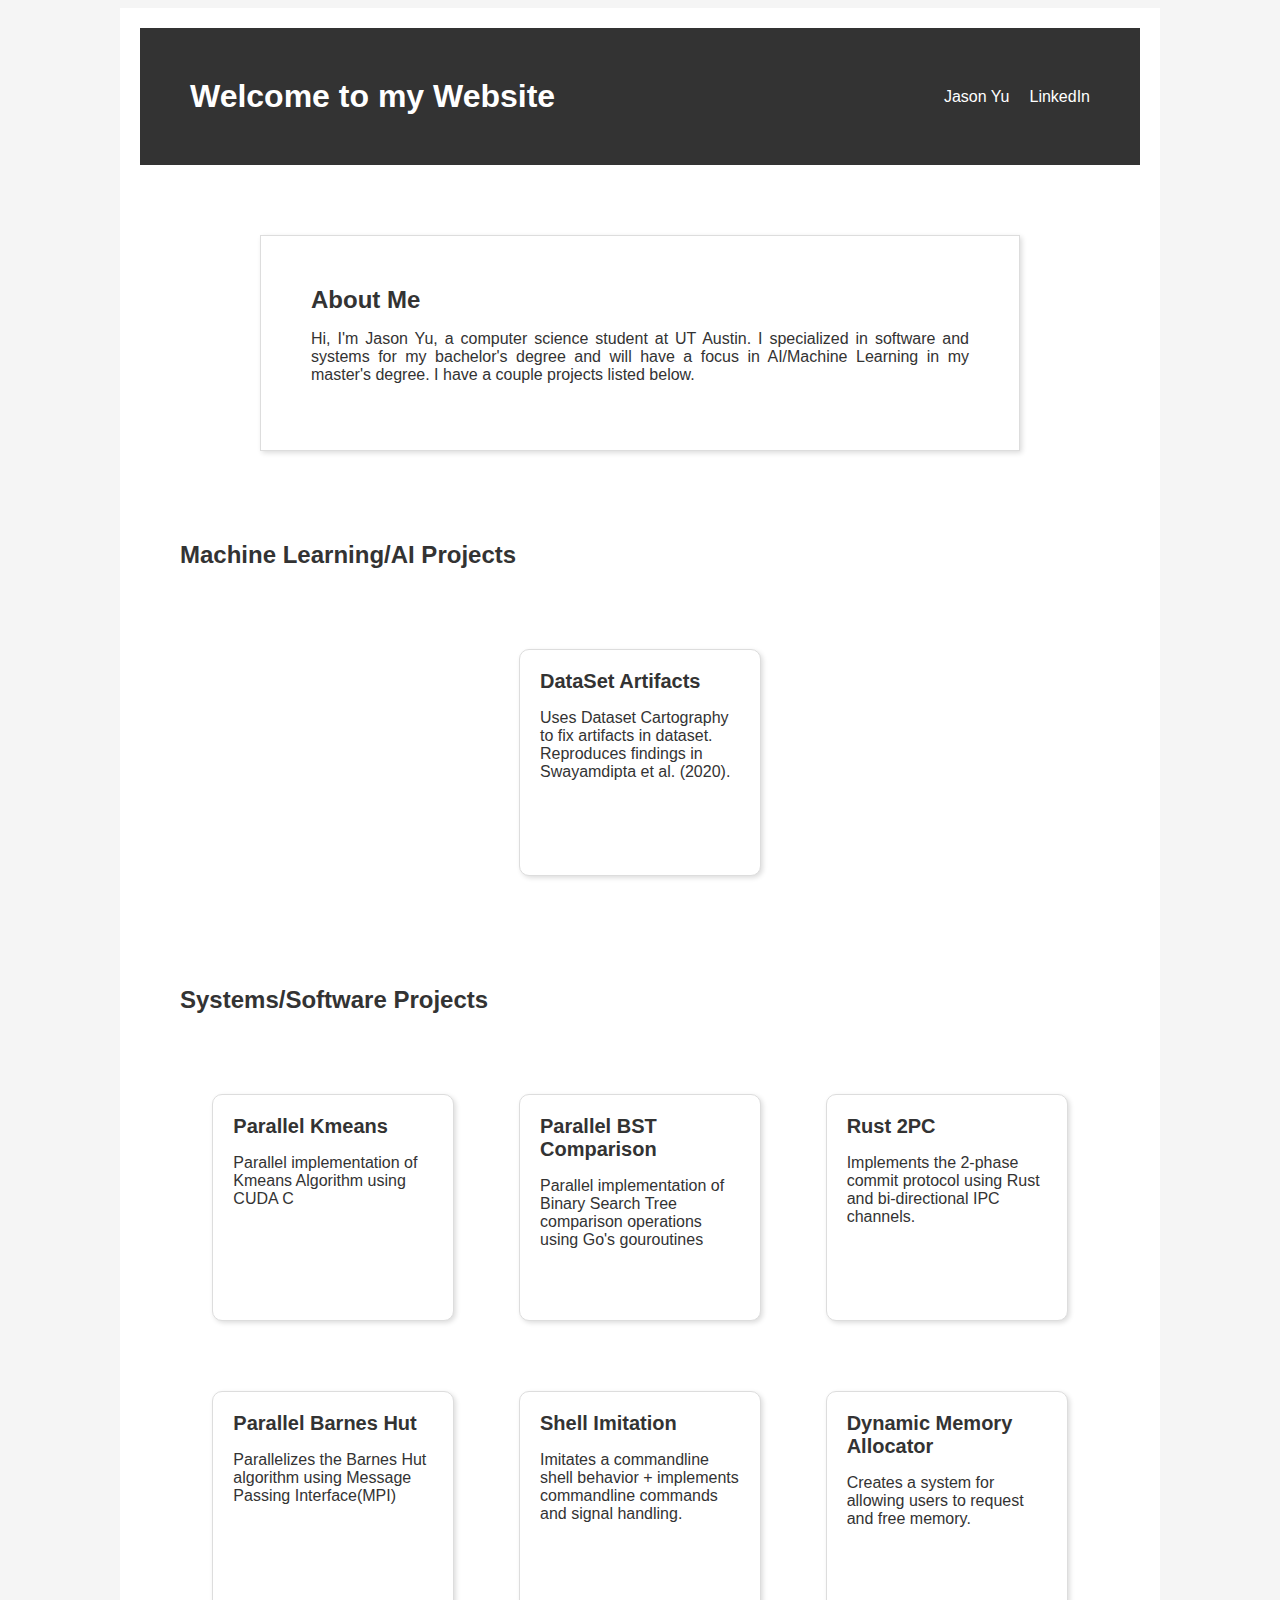
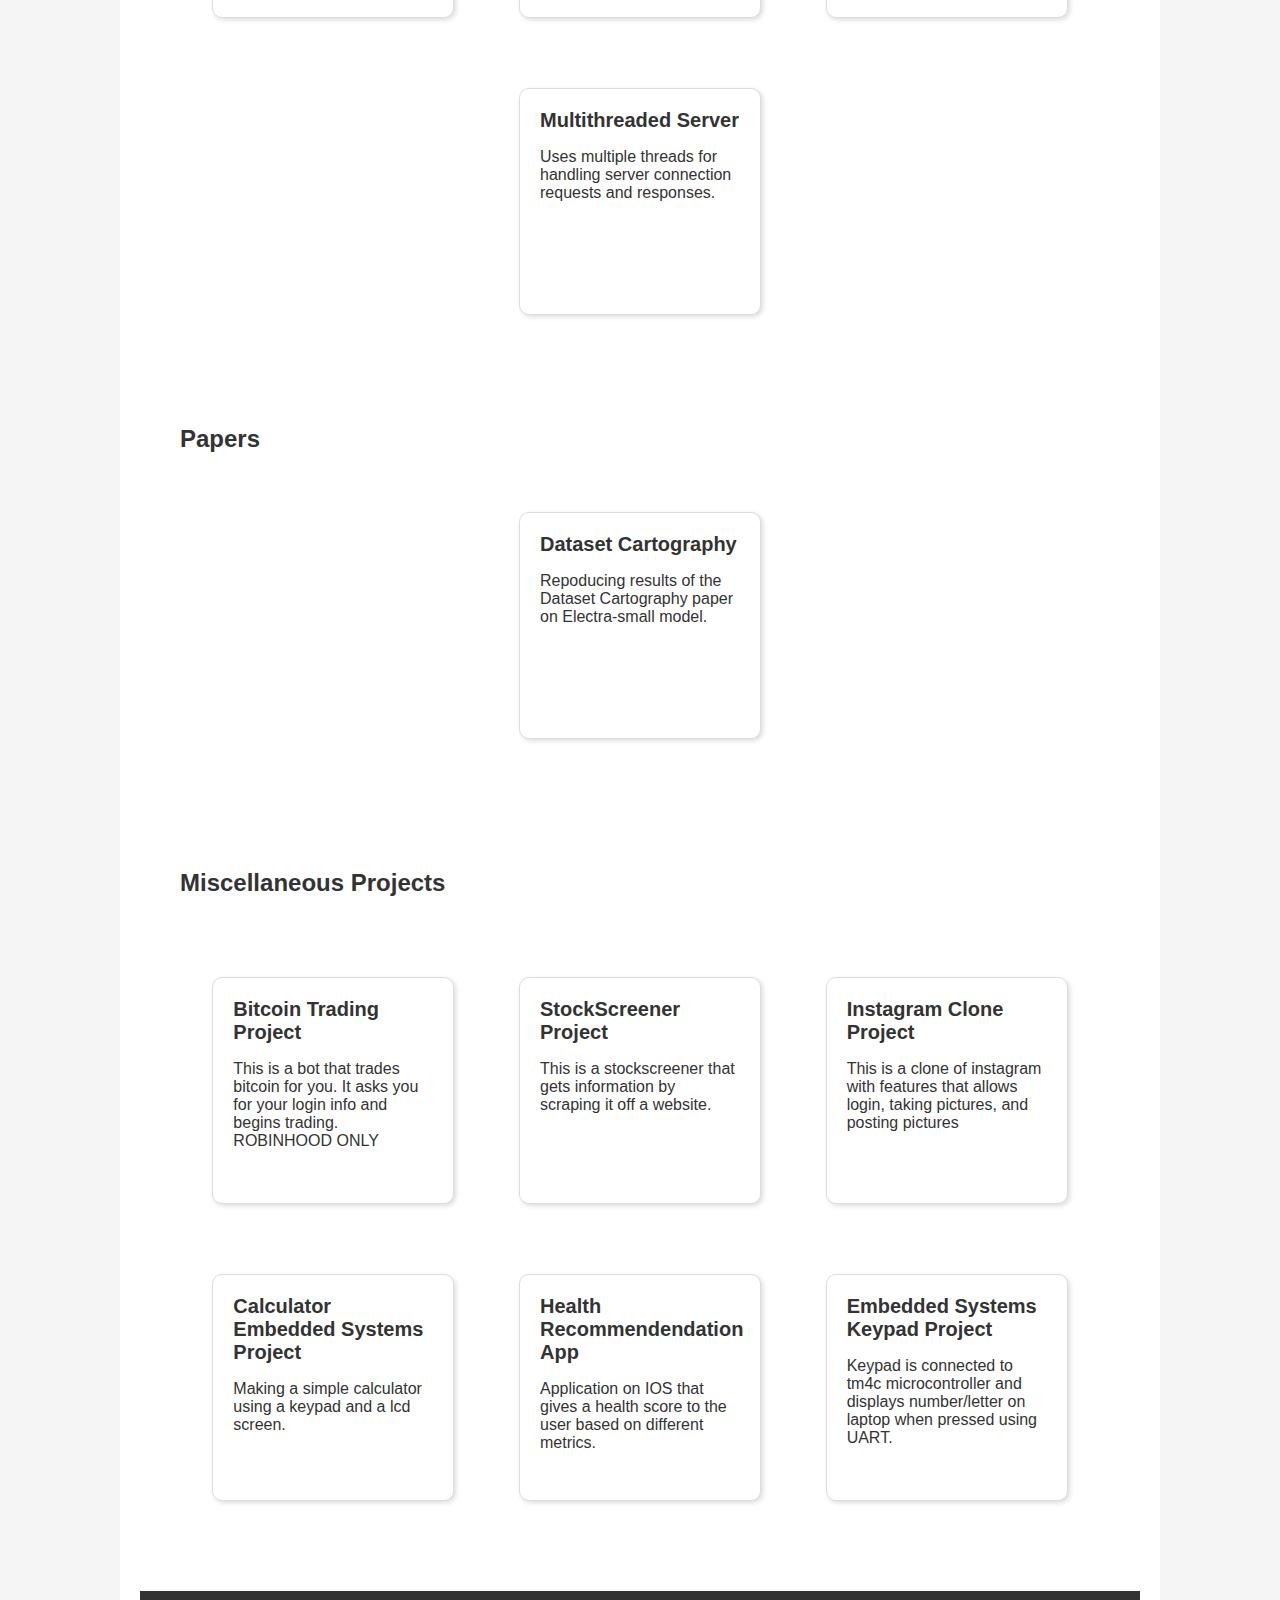
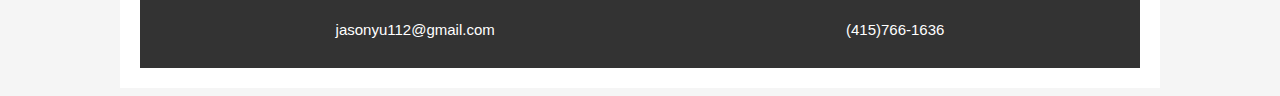
<file: index.html>
<!DOCTYPE html>
<html>
	<head>
    	<title>My Website</title>
        <style>
            body {
                font-family: Arial, sans-serif;
                color: #333;
                background-color: #f5f5f5;
            }
            .container {
                max-width: 1000px;
                margin: 0 auto;
                background-color: white;
                padding: 20px;
                
            }
            .project_container{
                display:flex;
                justify-content: space-around;
                align-items: center;
                background-color: white;
                padding: 20px;
                max-width: 1000px;
                flex-wrap: wrap;
            }
            header {
                display: flex;
                justify-content: space-between;
                align-items: center;
                background-color: #333;
                color: white;
                padding: 50px;
            }
            header h1 {
                margin: 0;
            }
            header nav {
                display: flex;
            }
            header nav a {
                color: white;
                text-decoration: none;
                margin-left: 20px;
            }
            main {
                justify-content: space-around;
                padding: 20px;
            }
            main .aboutMeCard {
                flex: 0 0 500px;
                background-color: white;
                border: 1px solid #ddd;
                box-shadow: 2px 2px 5px #ddd;
                margin: 50px 100px 50px 100px;
                padding: 50px;
            }
            main .aboutMeCard h2 {
                margin: 0;
            }
            main .project_card{
            	flex: 0 0 200px;
                max-width: 200px;
                background-color: white;
                border: 1px solid #ddd;
                box-shadow: 2px 2px 5px #ddd;
                margin: 20px 20px 50px 20px;
                padding: 20px;
                -webkit-transition-duration: 0.4s; 
  				transition-duration: 0.4s;
                cursor: pointer;
                min-height: 185px;
                border-radius: 10px;
            }

			main a{
            	color:inherit;
            	text-decoration: none;
            }
            main .project_card:hover{transform: translateY(-7px);background:#eeeeee; border: 1px solid #e3e3e3d6;box-shadow: 10px 10px 25px #999;}
            main .project_card h2 {
                margin: 0;
                font-size: 20px;
            }
            main .project_card:active{
            	box-shadow: 2px 2px 5px #555;
  				transform: translateY(7px);
            }
            footer {
                display: flex;
                flex-wrap: wrap;
                justify-content: space-around;
                align-items: center;
                background-color: #333;
                color: white;
                padding: 20px;
            }
            footer p {
                margin: 0;
                font-size: 15px;
                padding: 10px;
            }
        </style>
    </head>
    <body>
        <div class="container">
            <header>
                <h1>Welcome to my Website</h1>
            <nav>
                <a>Jason Yu</a>
                <a href="https://www.linkedin.com/in/jason-yu-04a546178/">LinkedIn</a>
            </nav>
            </header>
            <main>
                <div class="aboutMeCard">
                    <h2>About Me</h2>
                    <p style="text-align: justify;">Hi, I'm Jason Yu, a computer science student at UT Austin. I specialized in software and systems for my bachelor's degree and will have a focus in AI/Machine Learning in my master's degree. I have a couple projects listed below.
                    </p>
                </div>
                <div class = "container">
                    <h2>Machine Learning/AI Projects</h2>
                </div>
                <div class="project_container">
                    <div class = "project_card" onclick="window.location='https://github.com/jasonyu112/WeightLossWonders';";>
                        <h2>DataSet Artifacts</h2>
                        <p>Uses Dataset Cartography to fix artifacts in dataset. Reproduces findings in Swayamdipta et al. (2020).</p>
                    </div>
                </div>
                <div class = "container">
                    <h2>Systems/Software Projects</h2>
                </div>
                <div class="project_container">
                    <div class = "project_card" onclick="window.location='https://github.com/jasonyu112/Cuda-Kmeans';";>
                        <h2>Parallel Kmeans</h2>
                        <p>Parallel implementation of Kmeans Algorithm using CUDA C</p>
                    </div>
                    <div class = "project_card" onclick="window.location='https://github.com/jasonyu112/Go-Parallel-Binary-Search-Tree-Comparison';";>
                        <h2>Parallel BST Comparison</h2>
                        <p>Parallel implementation of Binary Search Tree comparison operations using Go's gouroutines</p>
                    </div>
                    <div class = "project_card" onclick="window.location='https://github.com/jasonyu112/Rust-2-Phase-Commit-Implementation';";>
                        <h2>Rust 2PC</h2>
                        <p>Implements the 2-phase commit protocol using Rust and bi-directional IPC channels.</p>
                    </div>
                    <div class = "project_card" onclick="window.location='https://github.com/jasonyu112/Parallel-Barnes-Hut';";>
                        <h2>Parallel Barnes Hut</h2>
                        <p>Parallelizes the Barnes Hut algorithm using Message Passing Interface(MPI)</p>
                    </div>
                    <div class = "project_card" onclick="window.location='https://github.com/jasonyu112/Shell-Imitation';";>
                        <h2>Shell Imitation</h2>
                        <p>Imitates a commandline shell behavior + implements commandline commands and signal handling.</p>
                    </div>
                    <div class = "project_card" onclick="window.location='https://github.com/jasonyu112/Dynamic-Memory-Allocator';";>
                        <h2>Dynamic Memory Allocator</h2>
                        <p>Creates a system for allowing users to request and free memory.</p>
                    </div>
                    <div class = "project_card" onclick="window.location='https://github.com/jasonyu112/Multithreaded-Server';";>
                        <h2>Multithreaded Server</h2>
                        <p>Uses multiple threads for handling server connection requests and responses.</p>
                    </div>
                </div>
                <div class = "container">
                    <h2>Papers</h2>
                    <div class="project_container">
                        <div class = "project_card" onclick="window.location.href='dataset_cartography_paper.html'">
                            <h2>Dataset Cartography</h2>
                            <p>Repoducing results of the Dataset Cartography paper on Electra-small model.</p>
                        </div>
                    </div>
                </div>
                <div class = "container">
                    <h2>Miscellaneous Projects</h2>
                </div>
                <div class="project_container">
                    <div class = "project_card" onclick="window.location='https://github.com/jasonyu112/BitcoinTrader';";>
                        <h2>Bitcoin Trading Project</h2>
                        <p>This is a bot that trades bitcoin for you. It asks you for your login info and begins trading. ROBINHOOD ONLY</p>
                    </div>
                    <div class = "project_card" onclick="window.location='https://github.com/jasonyu112/WebScraper';";>
                        <h2>StockScreener Project</h2>
                        <p>This is a stockscreener that gets information by scraping it off a website.</p>
                    </div>
                    <div class = "project_card" onclick="window.location='https://github.com/jasonyu112/Parstagram';";>
                        <h2>Instagram Clone Project</h2>
                        <p>This is a clone of instagram with features that allows login, taking pictures, and posting pictures</p>
                    </div>
                    <div class = "project_card" onclick="window.location='https://github.com/jasonyu112/Embedded-Systems-Calculator/blob/main/main.c';";>
                        <h2>Calculator Embedded Systems Project</h2>
                        <p>Making a simple calculator using a keypad and a lcd screen.</p>
                    </div>
                    <div class = "project_card" onclick="window.location='https://github.com/jasonyu112/WeightLossWonders';";>
                        <h2>Health Recommendendation App</h2>
                        <p>Application on IOS that gives a health score to the user based on different metrics.</p>
                    </div>
                    <div class = "project_card" onclick="window.location='https://github.com/jasonyu112/Embedded-Systems-Keypad';";>
                        <h2>Embedded Systems Keypad Project</h2>
                        <p>Keypad is connected to tm4c microcontroller and displays number/letter on laptop when pressed using UART.</p>
                    </div>
                </div>

            </main>
            <footer>
                <p>jasonyu112@gmail.com</p>
                <p>(415)766-1636</p>
            </footer>
        </div>
    </body>
</html>
</file>
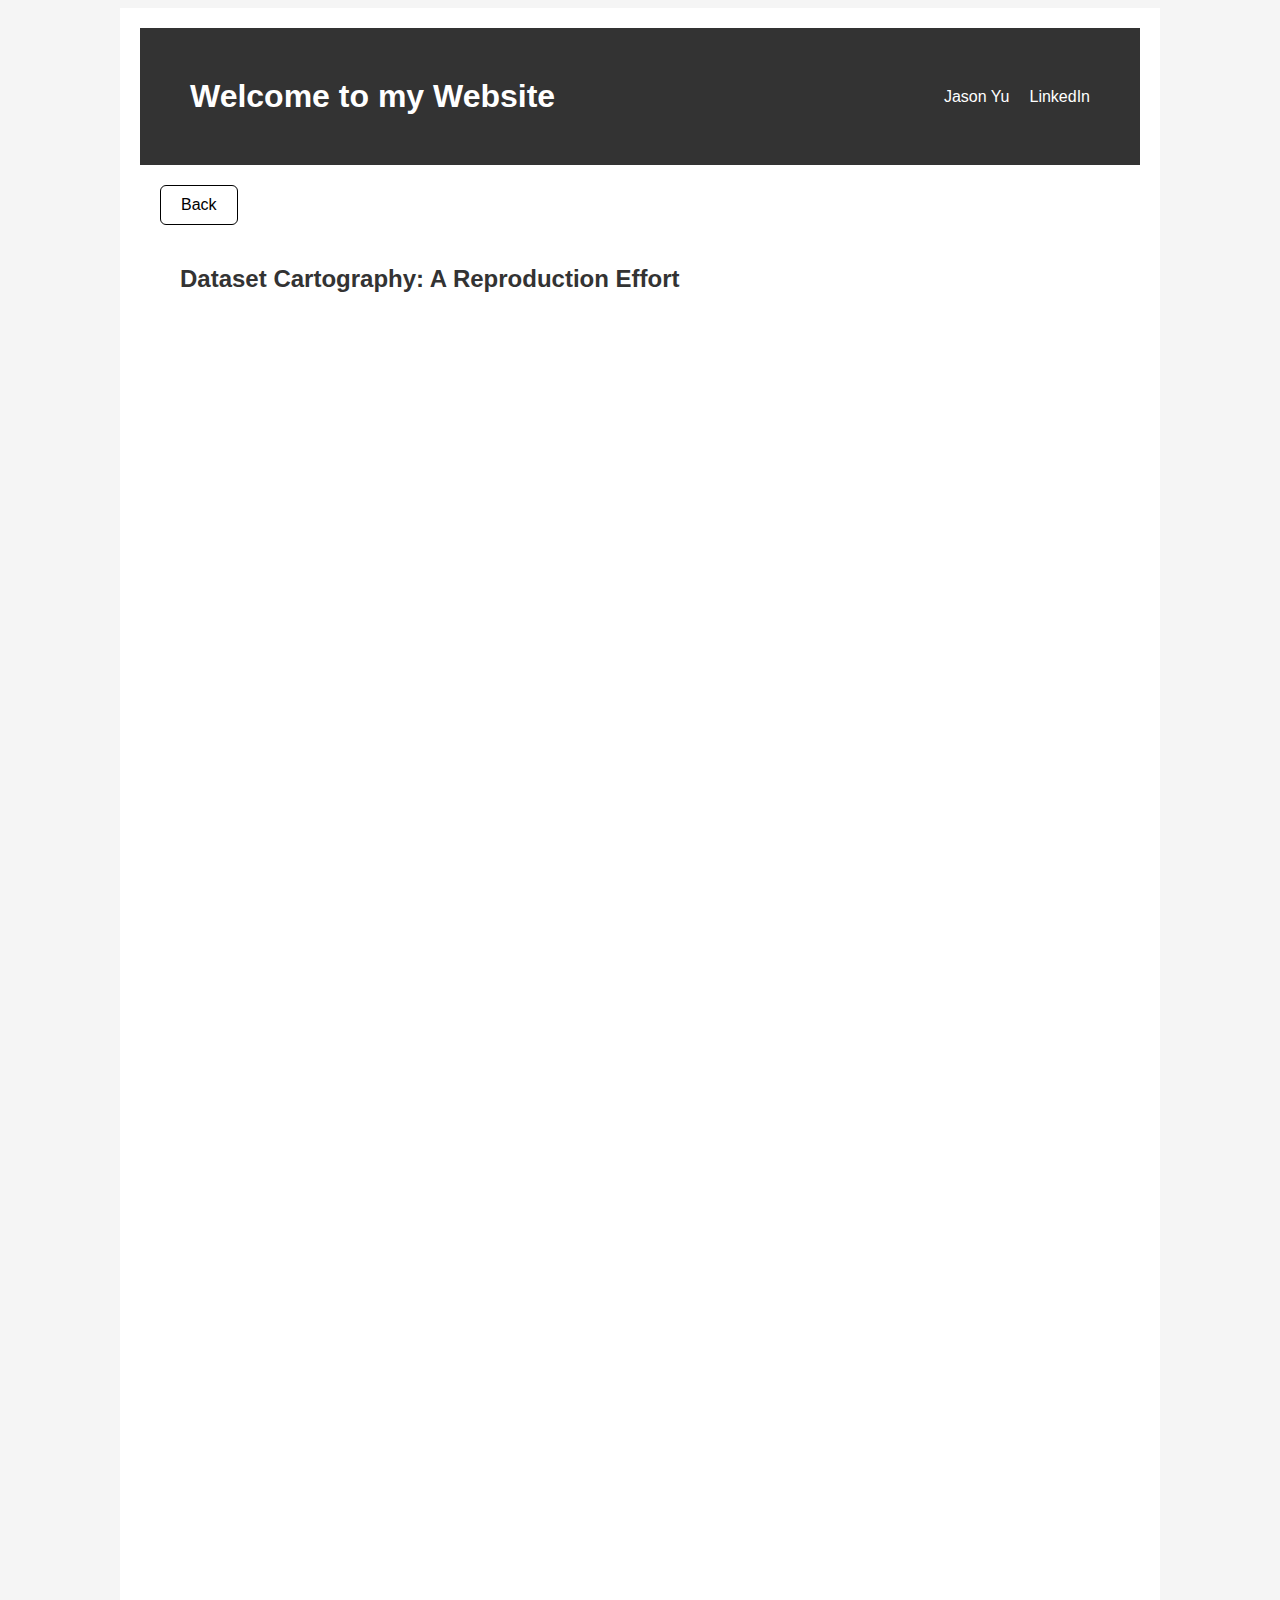
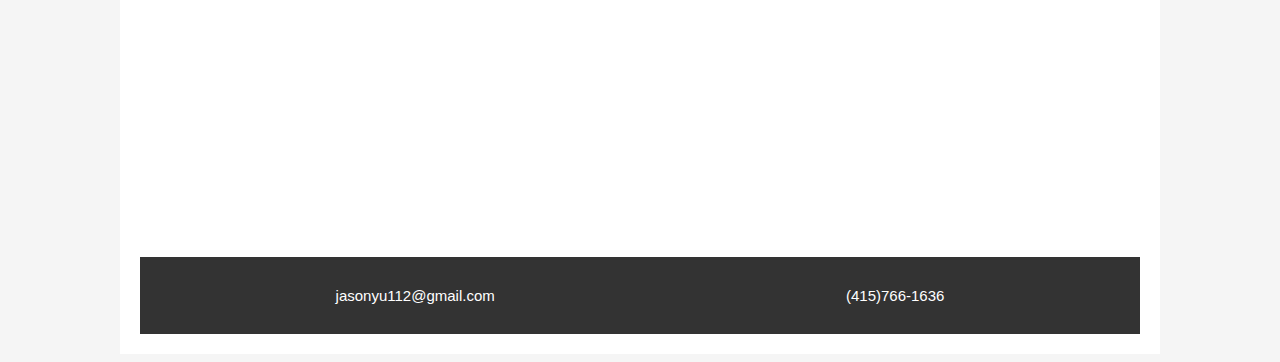
<file: dataset_cartography_paper.html>
<!DOCTYPE html>
<html>
	<head>
    	<title>My Website</title>
        <style>
            body {
                font-family: Arial, sans-serif;
                color: #333;
                background-color: #f5f5f5;
            }
            .container {
                max-width: 1000px;
                margin: 0 auto;
                background-color: white;
                padding: 20px;
                
            }
            .project_container{
                display:flex;
                justify-content: space-around;
                align-items: center;
                background-color: white;
                padding: 20px;
                max-width: 1000px;
                flex-wrap: wrap;
            }
            header {
                display: flex;
                justify-content: space-between;
                align-items: center;
                background-color: #333;
                color: white;
                padding: 50px;
            }
            header h1 {
                margin: 0;
            }
            header nav {
                display: flex;
            }
            header nav a {
                color: white;
                text-decoration: none;
                margin-left: 20px;
            }
            main {
                justify-content: space-around;
                padding: 20px;
            }
            main .aboutMeCard {
                flex: 0 0 500px;
                background-color: white;
                border: 1px solid #ddd;
                box-shadow: 2px 2px 5px #ddd;
                margin: 50px 100px 50px 100px;
                padding: 50px;
            }
            main .aboutMeCard h2 {
                margin: 0;
            }
            .back_button{
            	background-color: white;
            	color: black;
            	border: 1px solid black;
            	padding: 10px 20px;
            	font-size: 16px;
            	cursor: pointer;
            	transition-duration: 0.4s;
                border-radius: 6px;
            }
            .back_button:hover{
            	background-color: #dfdfdfd0;
            }
            main .project_card{
            	flex: 0 0 200px;
                max-width: 200px;
                background-color: white;
                border: 1px solid #ddd;
                box-shadow: 2px 2px 5px #ddd;
                margin: 20px 20px 50px 20px;
                padding: 20px;
                -webkit-transition-duration: 0.4s; 
  				transition-duration: 0.4s;
                cursor: pointer;
                min-height: 185px;
            }

			main a{
            	color:inherit;
            	text-decoration: none;
            }
            main .project_card:hover{transform: translateY(-7px);background:#eeeeee; border: 1px solid #999;box-shadow: 10px 10px 25px #999;}
            main .project_card h2 {
                margin: 0;
                font-size: 20px;
            }
            main .project_card:active{
            	box-shadow: 2px 2px 5px #555;
  				transform: translateY(7px);
            }
            footer {
                display: flex;
                flex-wrap: wrap;
                justify-content: space-around;
                align-items: center;
                background-color: #333;
                color: white;
                padding: 20px;
            }
            footer p {
                margin: 0;
                font-size: 15px;
                padding: 10px;
            }
        </style>
    </head>
    <body>
        <div class="container">
            <header>
                <h1>Welcome to my Website</h1>
            <nav>
                <a>Jason Yu</a>
                <a href="https://www.linkedin.com/in/jason-yu-04a546178/">LinkedIn</a>
            </nav>
            </header>
            <main>
                <button class="back_button" onclick="window.location.href='index.html'">Back</button>
                <div class = "container">
                    <h2>Dataset Cartography: A Reproduction Effort</h2>
                </div>
                <div style="width: 100%; max-width: 900px; margin: auto;">
                    <iframe 
                        src="DatasetCartographyReproduction.pdf" 
                        style="width: 100%; height: 1500px; border: none;">
                    </iframe>
                </div>
            </main>
            <footer>
                <p>jasonyu112@gmail.com</p>
                <p>(415)766-1636</p>
            </footer>
        </div>
    </body>
</html>
</file>
